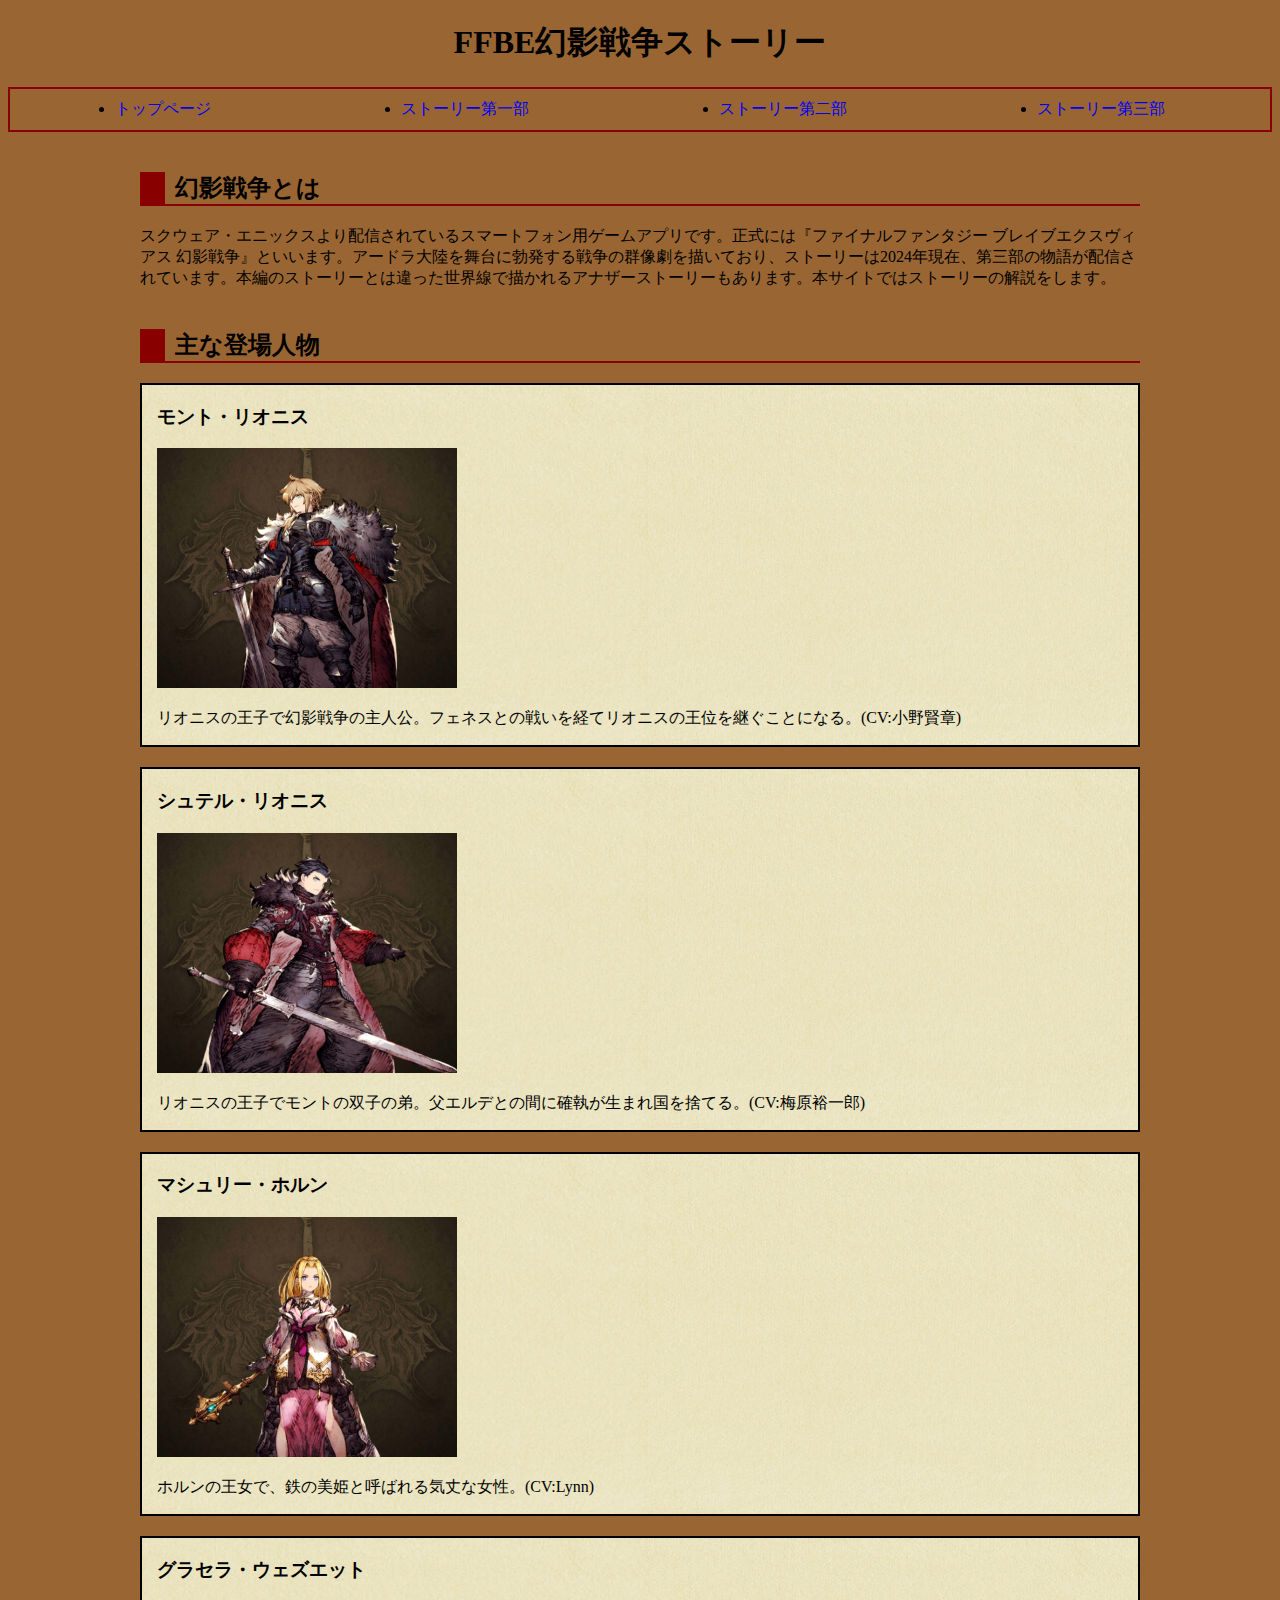
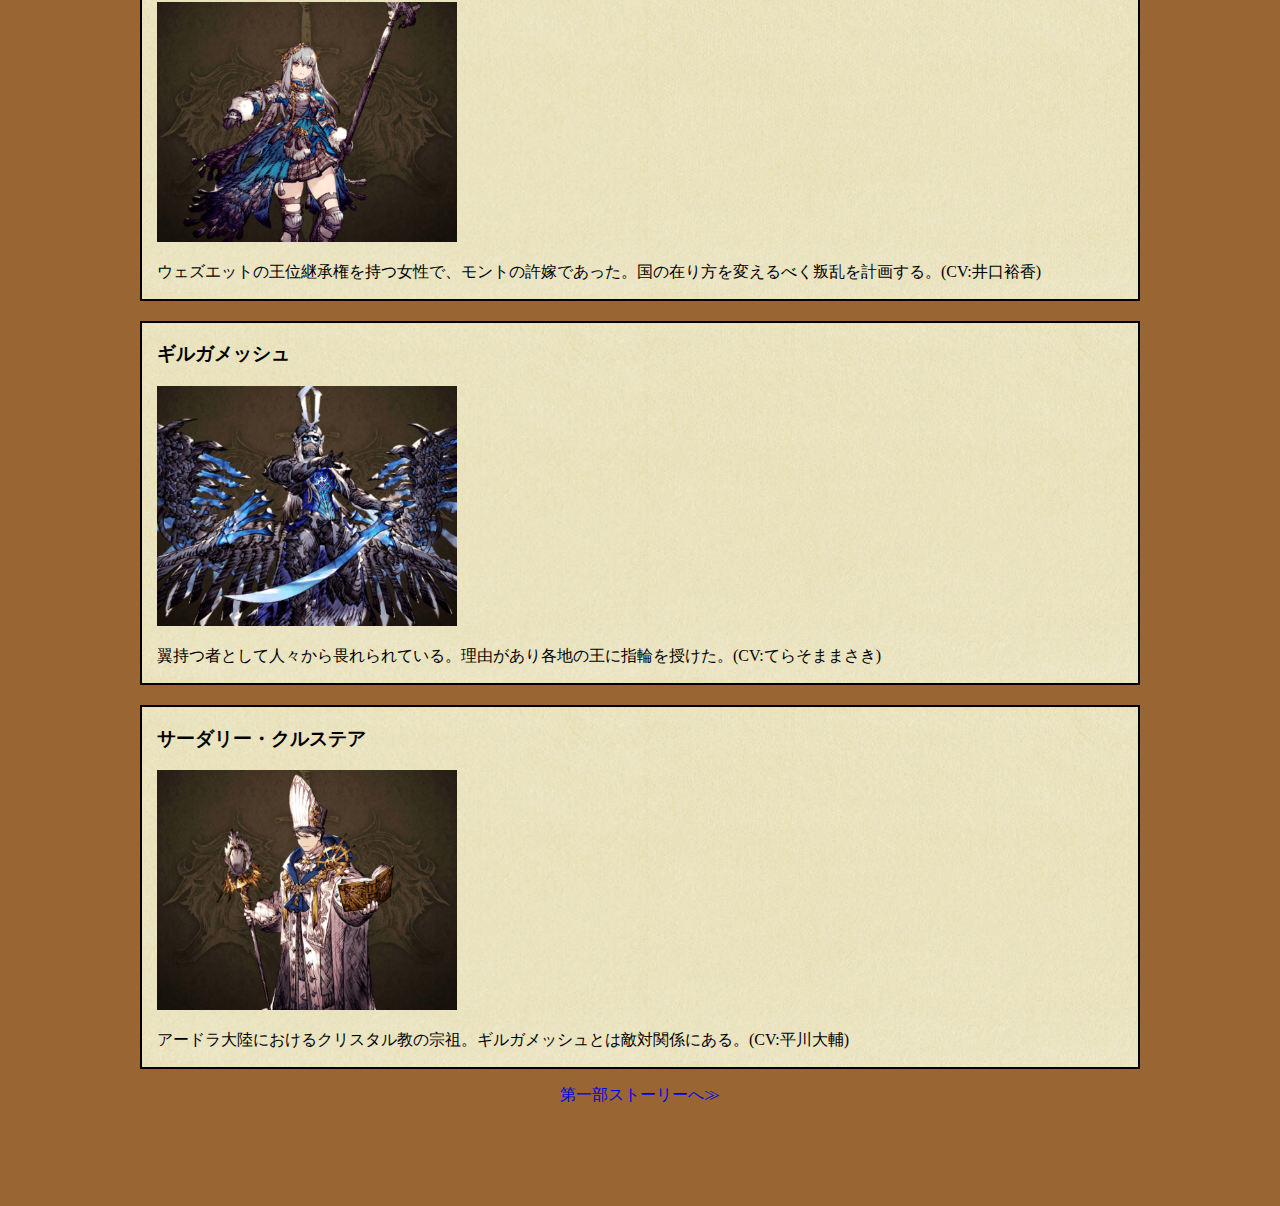
<file: index.html>
<!DOCTYPE html>
<html lang="ja">
<head> 
<meta charset="UTF-8">
<title>幻影戦争ストーリー</title>
<link rel="icon" href="images/icon.jpg" type="image/jpg">
<link rel="stylesheet" href="css/style.css">
</head>

<body>
<header>
<h1>FFBE幻影戦争ストーリー</h1>
<nav>
<ul>
 <li><a href="index.html">トップページ</a></li>
 <li><a href="story1.html">ストーリー第一部</a></li>
 <li><a href="story2.html">ストーリー第二部</a></li>
 <li><a href="story3.html">ストーリー第三部</a></li>
</ul>
</nav>
</header>
<main>
<h2>幻影戦争とは</h2>
<p>スクウェア・エニックスより配信されているスマートフォン用ゲームアプリです。正式には『ファイナルファンタジー ブレイブエクスヴィアス 幻影戦争』といいます。アードラ大陸を舞台に勃発する戦争の群像劇を描いており、ストーリーは2024年現在、第三部の物語が配信されています。本編のストーリーとは違った世界線で描かれるアナザーストーリーもあります。本サイトではストーリーの解説をします。</p>

<h2>主な登場人物</h2>
<div class="character">
<h3>モント・リオニス</h3>
<img src="images/mont.png" width="300" height="240" alt="モント">
<p>リオニスの王子で幻影戦争の主人公。フェネスとの戦いを経てリオニスの王位を継ぐことになる。(CV:小野賢章)</p>
</div>
<div class="character">
<h3>シュテル・リオニス</h3>
<img src="images/sterne.png" width="300" height="240" alt="シュテル">
<p>リオニスの王子でモントの双子の弟。父エルデとの間に確執が生まれ国を捨てる。(CV:梅原裕一郎)</p>
</div>
<div class="character">
<h3>マシュリー・ホルン</h3>
<img src="images/macherie.png" width="300" height="240" alt="マシュリー">
<p>ホルンの王女で、鉄の美姫と呼ばれる気丈な女性。(CV:Lynn)</p>
</div>
<div class="character">
<h3>グラセラ・ウェズエット</h3>
<img src="images/glaciela.png" width="300" height="240" alt="グラセラ">
<p>ウェズエットの王位継承権を持つ女性で、モントの許嫁であった。国の在り方を変えるべく叛乱を計画する。(CV:井口裕香)</p>
</div>
<div class="character">
<h3>ギルガメッシュ</h3>
<img src="images/gilgamesh.png" width="300" height="240" alt="ギルガメッシュ">
<p>翼持つ者として人々から畏れられている。理由があり各地の王に指輪を授けた。(CV:てらそままさき)</p>
</div>
<div class="character">
<h3>サーダリー・クルステア</h3>
<img src="images/sadali.png" width="300" height="240" alt="サーダリー">
<p>アードラ大陸におけるクリスタル教の宗祖。ギルガメッシュとは敵対関係にある。(CV:平川大輔)</p>
</div>
</main>
<footer>
<p><a href="story1.html">第一部ストーリーへ&Gt;</a></p>
</footer>

</body>
</html>
</file>
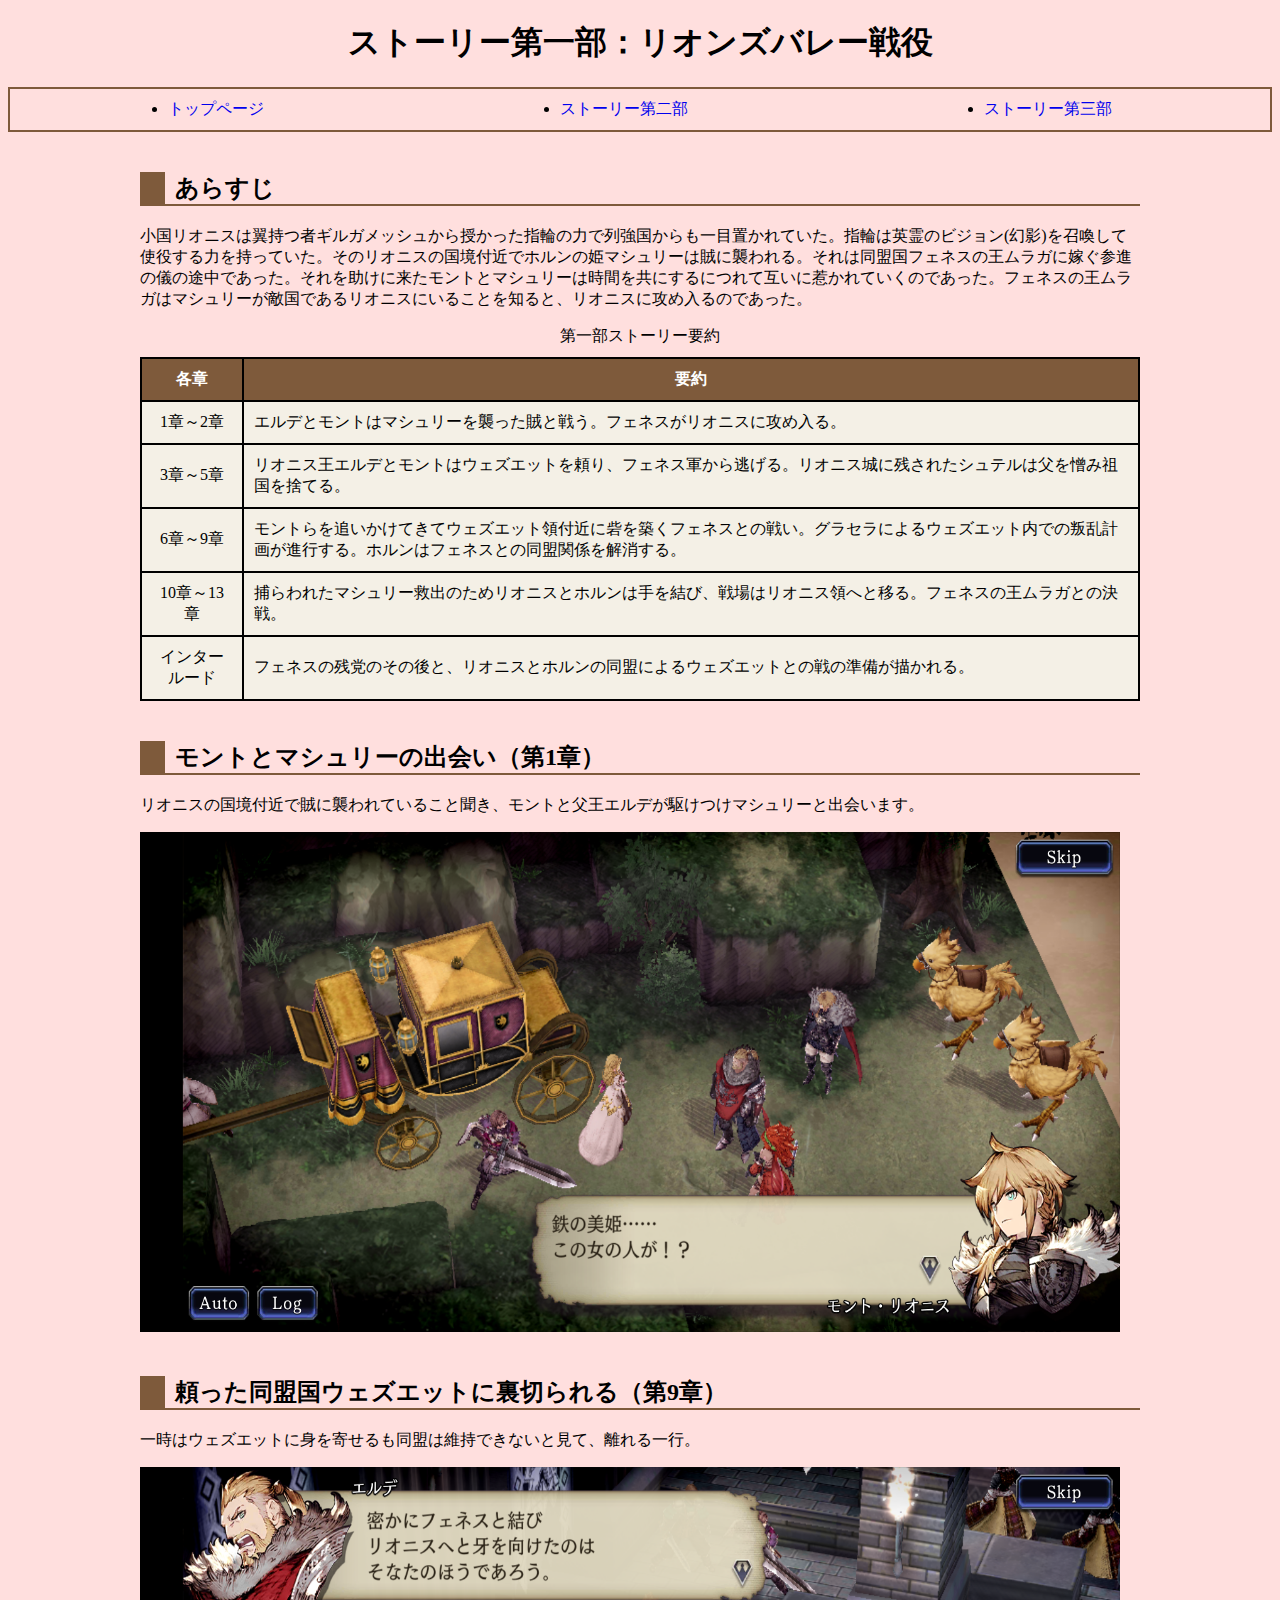
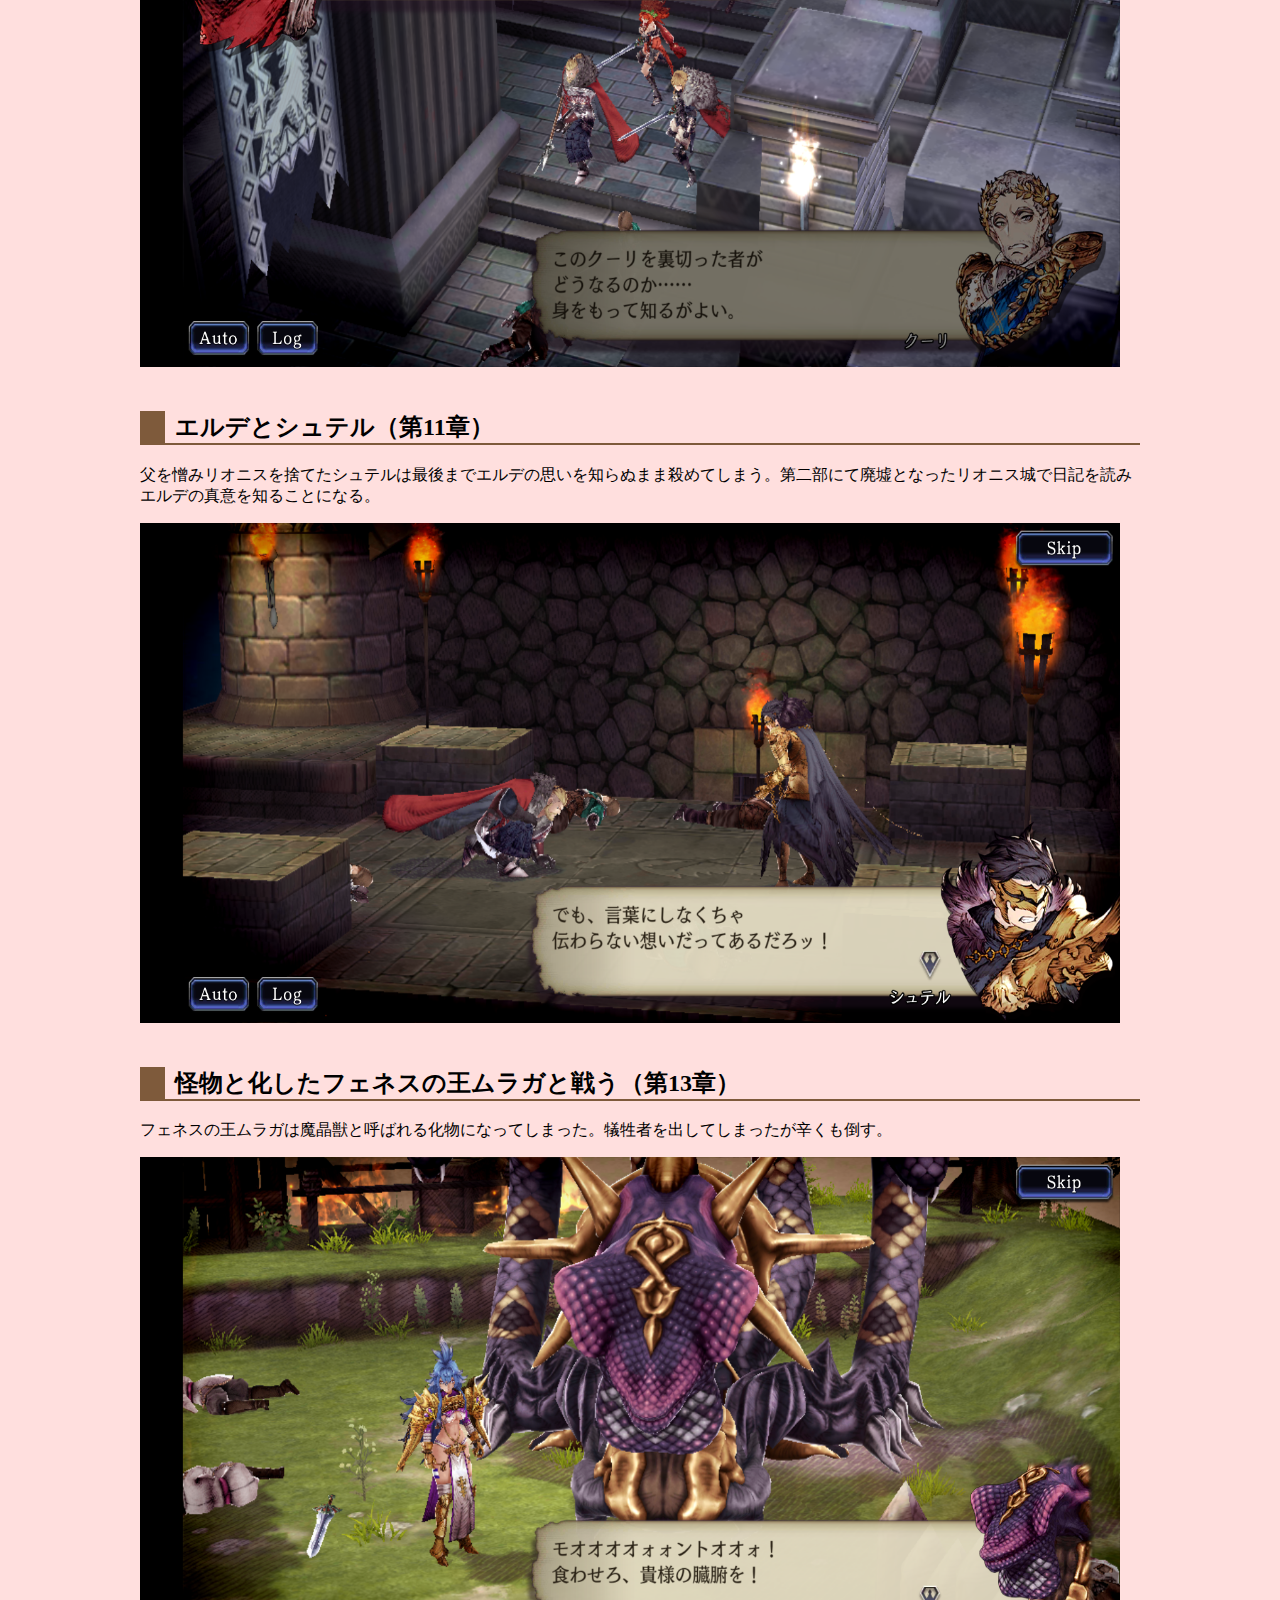
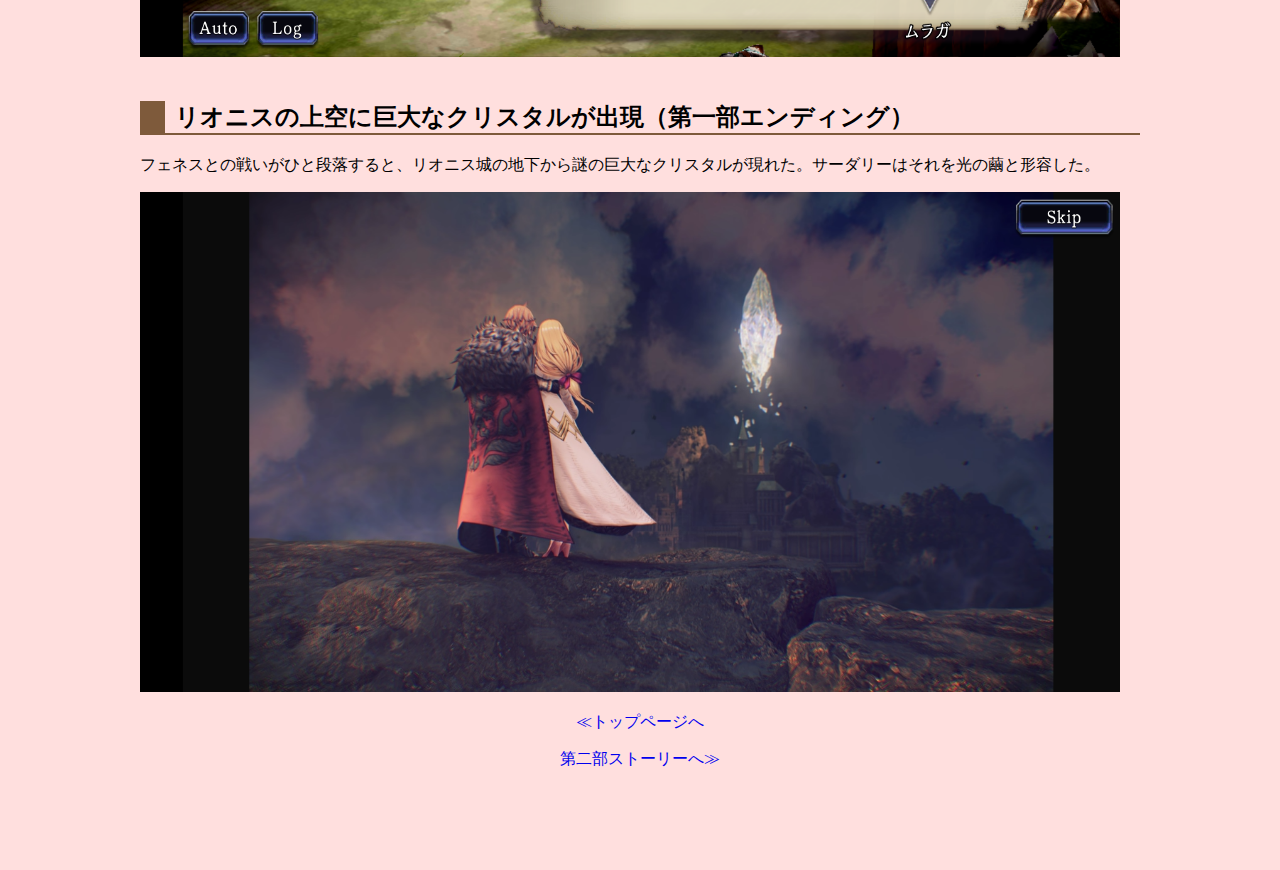
<file: story1.html>
<!DOCTYPE html>
<html lang="ja">
<head> 
<meta charset="UTF-8">
<title>ストーリー第一部</title>
<link rel="icon" href="images/icon.jpg" type="image/jpg">
<link rel="stylesheet" href="css/style1.css">
</head>

<body>
<header>
<h1>ストーリー第一部：リオンズバレー戦役</h1>
<nav>
<ul>
 <li><a href="index.html">トップページ</a></li>
 <li><a href="story2.html">ストーリー第二部</a></li>
 <li><a href="story3.html">ストーリー第三部</a></li>
</ul>
</nav>
</header>
<main>

<h2>あらすじ</h2>
<p>小国リオニスは翼持つ者ギルガメッシュから授かった指輪の力で列強国からも一目置かれていた。指輪は英霊のビジョン(幻影)を召喚して使役する力を持っていた。そのリオニスの国境付近でホルンの姫マシュリーは賊に襲われる。それは同盟国フェネスの王ムラガに嫁ぐ参進の儀の途中であった。それを助けに来たモントとマシュリーは時間を共にするにつれて互いに惹かれていくのであった。フェネスの王ムラガはマシュリーが敵国であるリオニスにいることを知ると、リオニスに攻め入るのであった。</p>

<table>
<caption>第一部ストーリー要約</caption>
 <tr>
  <th>各章</th>
  <th>要約</th>
 </tr>
 <tr>
  <td class="center">1章～2章</td>
  <td>エルデとモントはマシュリーを襲った賊と戦う。フェネスがリオニスに攻め入る。</td>
 </tr>
 <tr>
  <td class="center">3章～5章</td>
  <td>リオニス王エルデとモントはウェズエットを頼り、フェネス軍から逃げる。リオニス城に残されたシュテルは父を憎み祖国を捨てる。</td>
 </tr>
 <tr>
  <td class="center">6章～9章</td>
  <td>モントらを追いかけてきてウェズエット領付近に砦を築くフェネスとの戦い。グラセラによるウェズエット内での叛乱計画が進行する。ホルンはフェネスとの同盟関係を解消する。</td>
 </tr>
 <tr>
  <td class="center">10章～13章</td>
  <td>捕らわれたマシュリー救出のためリオニスとホルンは手を結び、戦場はリオニス領へと移る。フェネスの王ムラガとの決戦。</td>
 </tr>
 <tr>
  <td class="center">インタールード</td>
  <td>フェネスの残党のその後と、リオニスとホルンの同盟によるウェズエットとの戦の準備が描かれる。</td>
 </tr>
</table>

<h2>モントとマシュリーの出会い（第1章）</h2>
<p>リオニスの国境付近で賊に襲われていること聞き、モントと父王エルデが駆けつけマシュリーと出会います。</p>
<img src="images/part1_opening.png" width="980" height="500" alt="モントとマシュリー">

<h2>頼った同盟国ウェズエットに裏切られる（第9章）</h2>
<p>一時はウェズエットに身を寄せるも同盟は維持できないと見て、離れる一行。</p>
<img src="images/part1_khury.png" width="980" height="500" alt="クーリとエルデ">

<h2>エルデとシュテル（第11章）</h2>
<p>父を憎みリオニスを捨てたシュテルは最後までエルデの思いを知らぬまま殺めてしまう。第二部にて廃墟となったリオニス城で日記を読みエルデの真意を知ることになる。</p>
<img src="images/part1_sterne2.png" width="980" height="500" alt="エルデとシュテル">

<h2>怪物と化したフェネスの王ムラガと戦う（第13章）</h2>
<p>フェネスの王ムラガは魔晶獣と呼ばれる化物になってしまった。犠牲者を出してしまったが辛くも倒す。</p>
<img src="images/part1_muraga.png" width="980" height="500" alt="魔晶獣ムラガ">

<h2>リオニスの上空に巨大なクリスタルが出現（第一部エンディング）</h2>
<p>フェネスとの戦いがひと段落すると、リオニス城の地下から謎の巨大なクリスタルが現れた。サーダリーはそれを光の繭と形容した。</p>
<img src="images/part1_ending.png" width="980" height="500" alt="現れるクリスタル">

</main>

<footer>
    <p><a href="index.html">&Lt;トップページへ</a></p>
    <p class="margin"><a href="story2.html">第二部ストーリーへ&Gt;</a></p>
</footer>


</body>
</html>
</file>
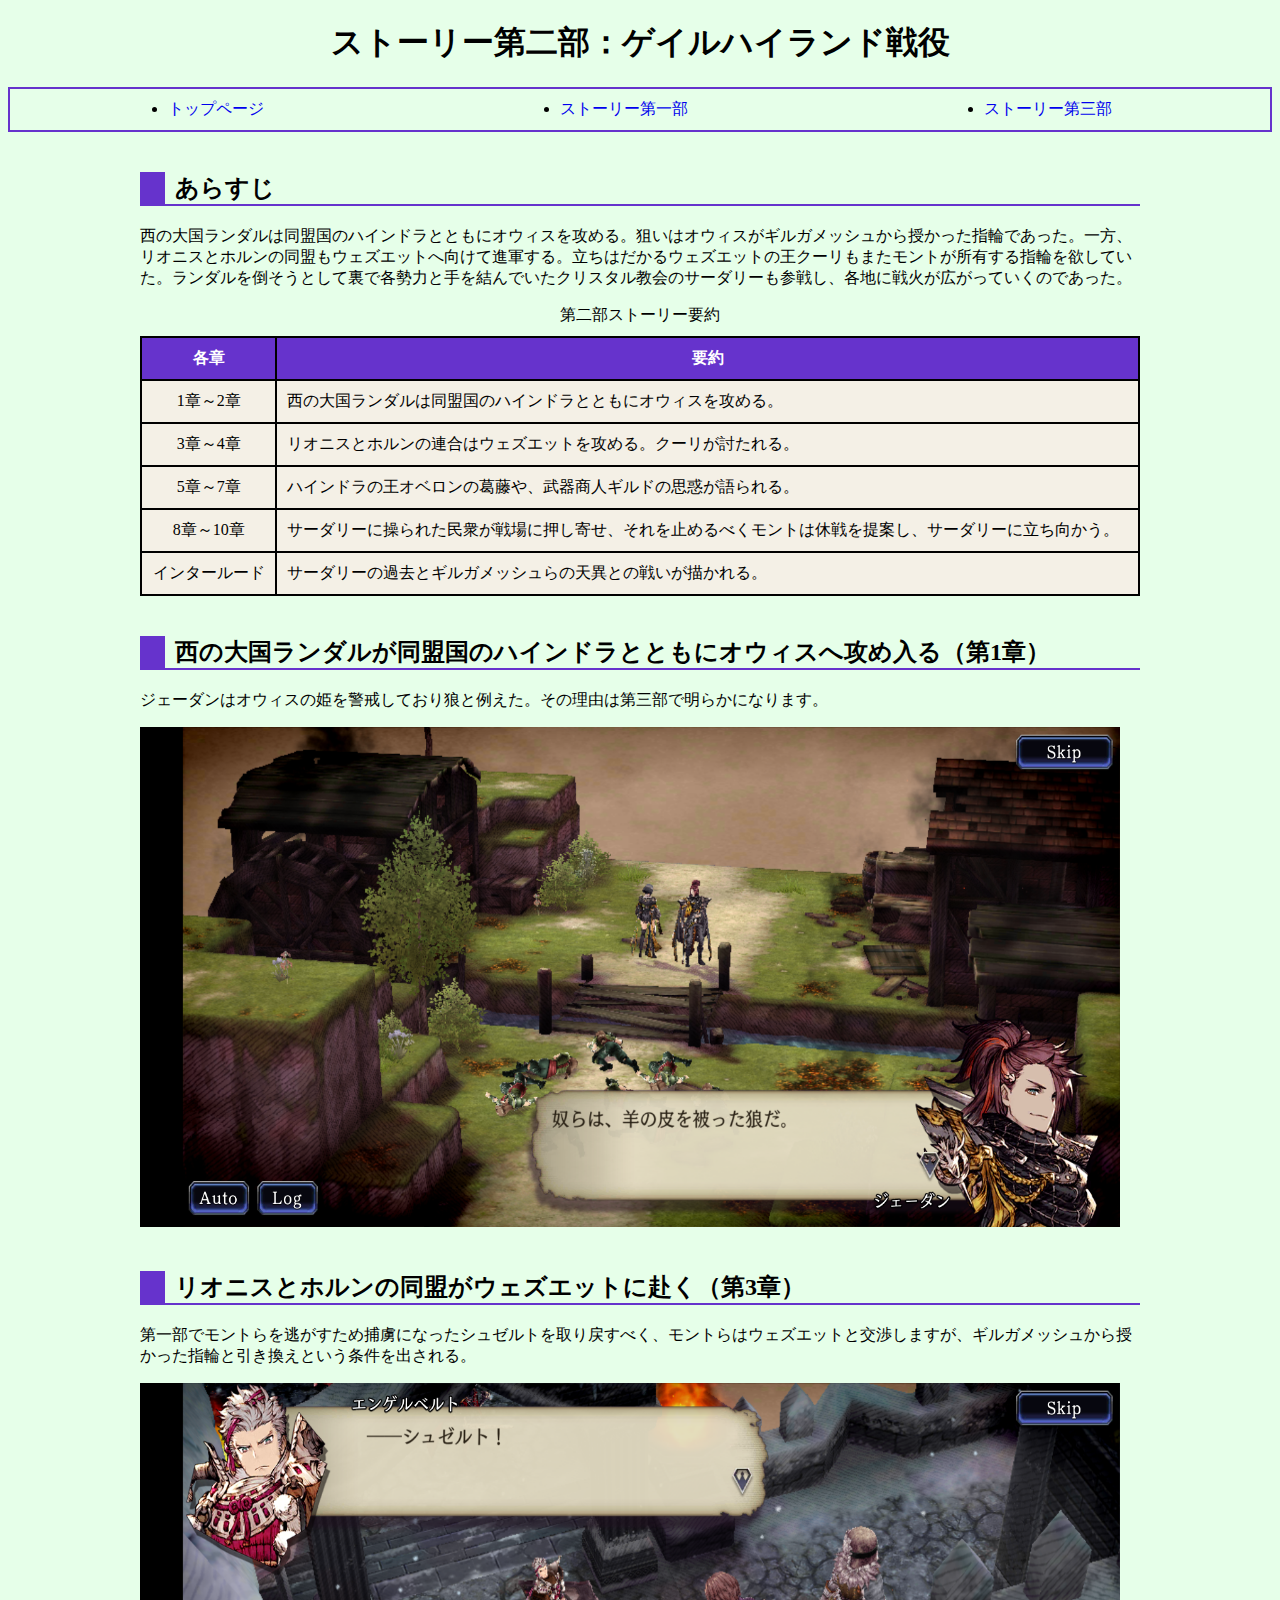
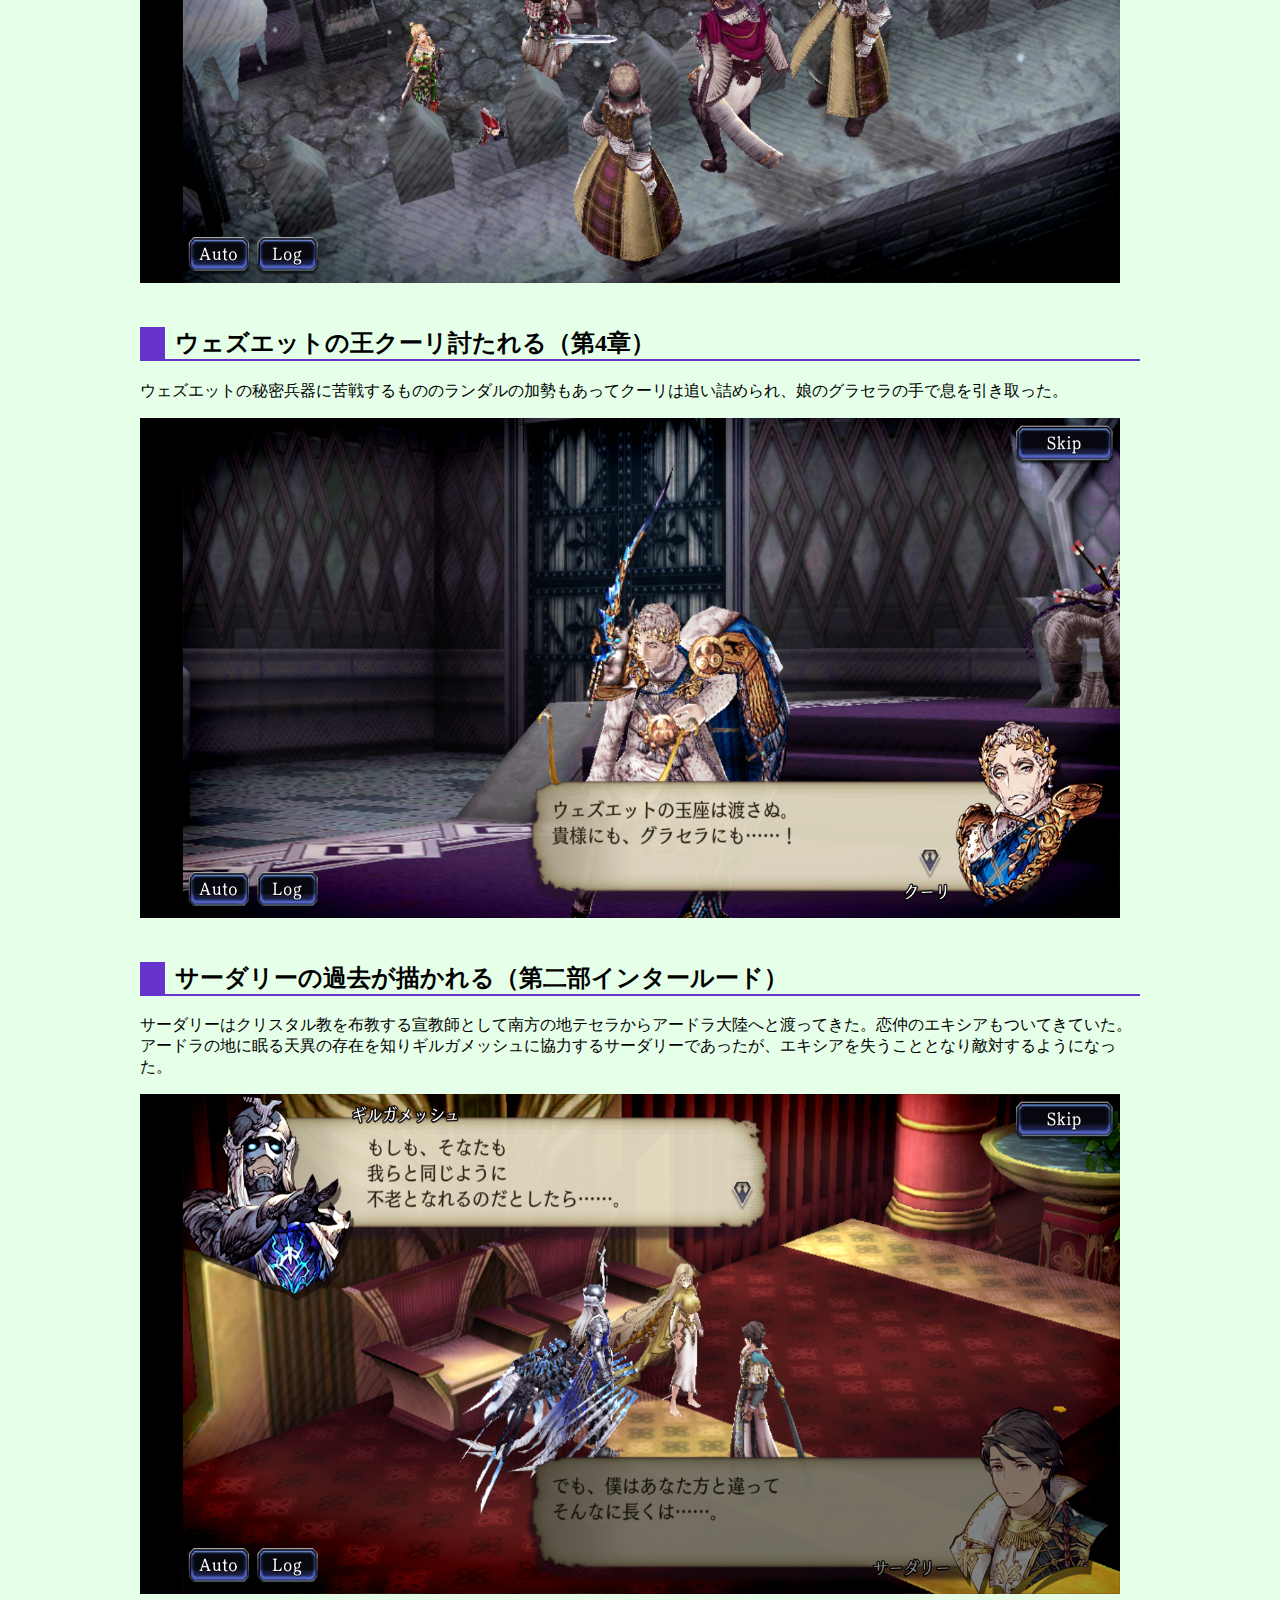
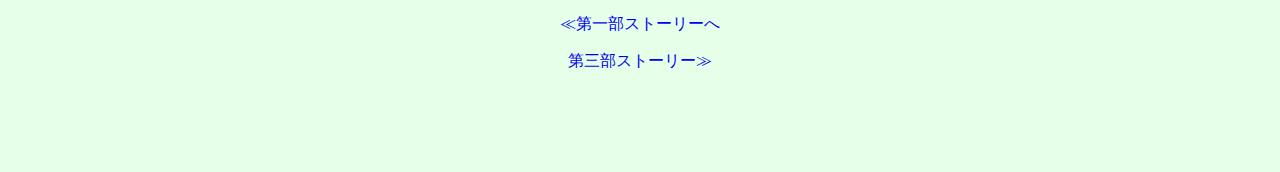
<file: story2.html>
<!DOCTYPE html>
<html lang="ja">
<head> 
<meta charset="UTF-8">
<title>ストーリー第二部</title>
<link rel="icon" href="images/icon.jpg" type="image/jpg">
<link rel="stylesheet" href="css/style2.css">
</head>

<body>
<header>
<h1>ストーリー第二部：ゲイルハイランド戦役</h1>
<nav>
<ul>
 <li><a href="index.html">トップページ</a></li>
 <li><a href="story1.html">ストーリー第一部</a></li>
 <li><a href="story3.html">ストーリー第三部</a></li>
</ul>
</nav>
</header>
<main>

<h2>あらすじ</h2>
<p>西の大国ランダルは同盟国のハインドラとともにオウィスを攻める。狙いはオウィスがギルガメッシュから授かった指輪であった。一方、リオニスとホルンの同盟もウェズエットへ向けて進軍する。立ちはだかるウェズエットの王クーリもまたモントが所有する指輪を欲していた。ランダルを倒そうとして裏で各勢力と手を結んでいたクリスタル教会のサーダリーも参戦し、各地に戦火が広がっていくのであった。</p>

<table>
<caption>第二部ストーリー要約</caption>
 <tr>
  <th>各章</th>
  <th>要約</th>
 </tr>
 <tr>
  <td class="center">1章～2章</td>
  <td>西の大国ランダルは同盟国のハインドラとともにオウィスを攻める。</td>
 </tr>
 <tr>
  <td class="center">3章～4章</td>
  <td>リオニスとホルンの連合はウェズエットを攻める。クーリが討たれる。</td>
 </tr>
 <tr>
  <td class="center">5章～7章</td>
  <td>ハインドラの王オベロンの葛藤や、武器商人ギルドの思惑が語られる。</td>
 </tr>
 <tr>
  <td class="center">8章～10章</td>
  <td>サーダリーに操られた民衆が戦場に押し寄せ、それを止めるべくモントは休戦を提案し、サーダリーに立ち向かう。</td>
 </tr>
 <tr>
  <td class="center">インタールード</td>
  <td>サーダリーの過去とギルガメッシュらの天異との戦いが描かれる。</td>
 </tr>
</table>

<h2>西の大国ランダルが同盟国のハインドラとともにオウィスへ攻め入る（第1章）</h2>
<p>ジェーダンはオウィスの姫を警戒しており狼と例えた。その理由は第三部で明らかになります。</p>
<img src="images/part2_jayden.png" width="980" height="500" alt="ジェーダン">

<h2>リオニスとホルンの同盟がウェズエットに赴く（第3章）</h2>
<p>第一部でモントらを逃がすため捕虜になったシュゼルトを取り戻すべく、モントらはウェズエットと交渉しますが、ギルガメッシュから授かった指輪と引き換えという条件を出される。</p>
<img src="images/part2_schuzelt.png" width="980" height="500" alt="人質になったシュゼルト">
<h2>ウェズエットの王クーリ討たれる（第4章）</h2>
<p>ウェズエットの秘密兵器に苦戦するもののランダルの加勢もあってクーリは追い詰められ、娘のグラセラの手で息を引き取った。</p>
<img src="images/part2_khury.png" width="980" height="500" alt="クーリ、散る">
<h2>サーダリーの過去が描かれる（第二部インタールード）</h2>
<p>サーダリーはクリスタル教を布教する宣教師として南方の地テセラからアードラ大陸へと渡ってきた。恋仲のエキシアもついてきていた。アードラの地に眠る天異の存在を知りギルガメッシュに協力するサーダリーであったが、エキシアを失うこととなり敵対するようになった。</p>
<img src="images/part2_gilgamesh.png" width="980" height="500" alt="サーダリーとエキシア">
</main>
<footer>
 <p><a href="story1.html">&Lt;第一部ストーリーへ</a></p>
 <p class="margin"><a href="story3.html">第三部ストーリー&Gt;</a></p>
</footer>

</body>
</html>
</file>
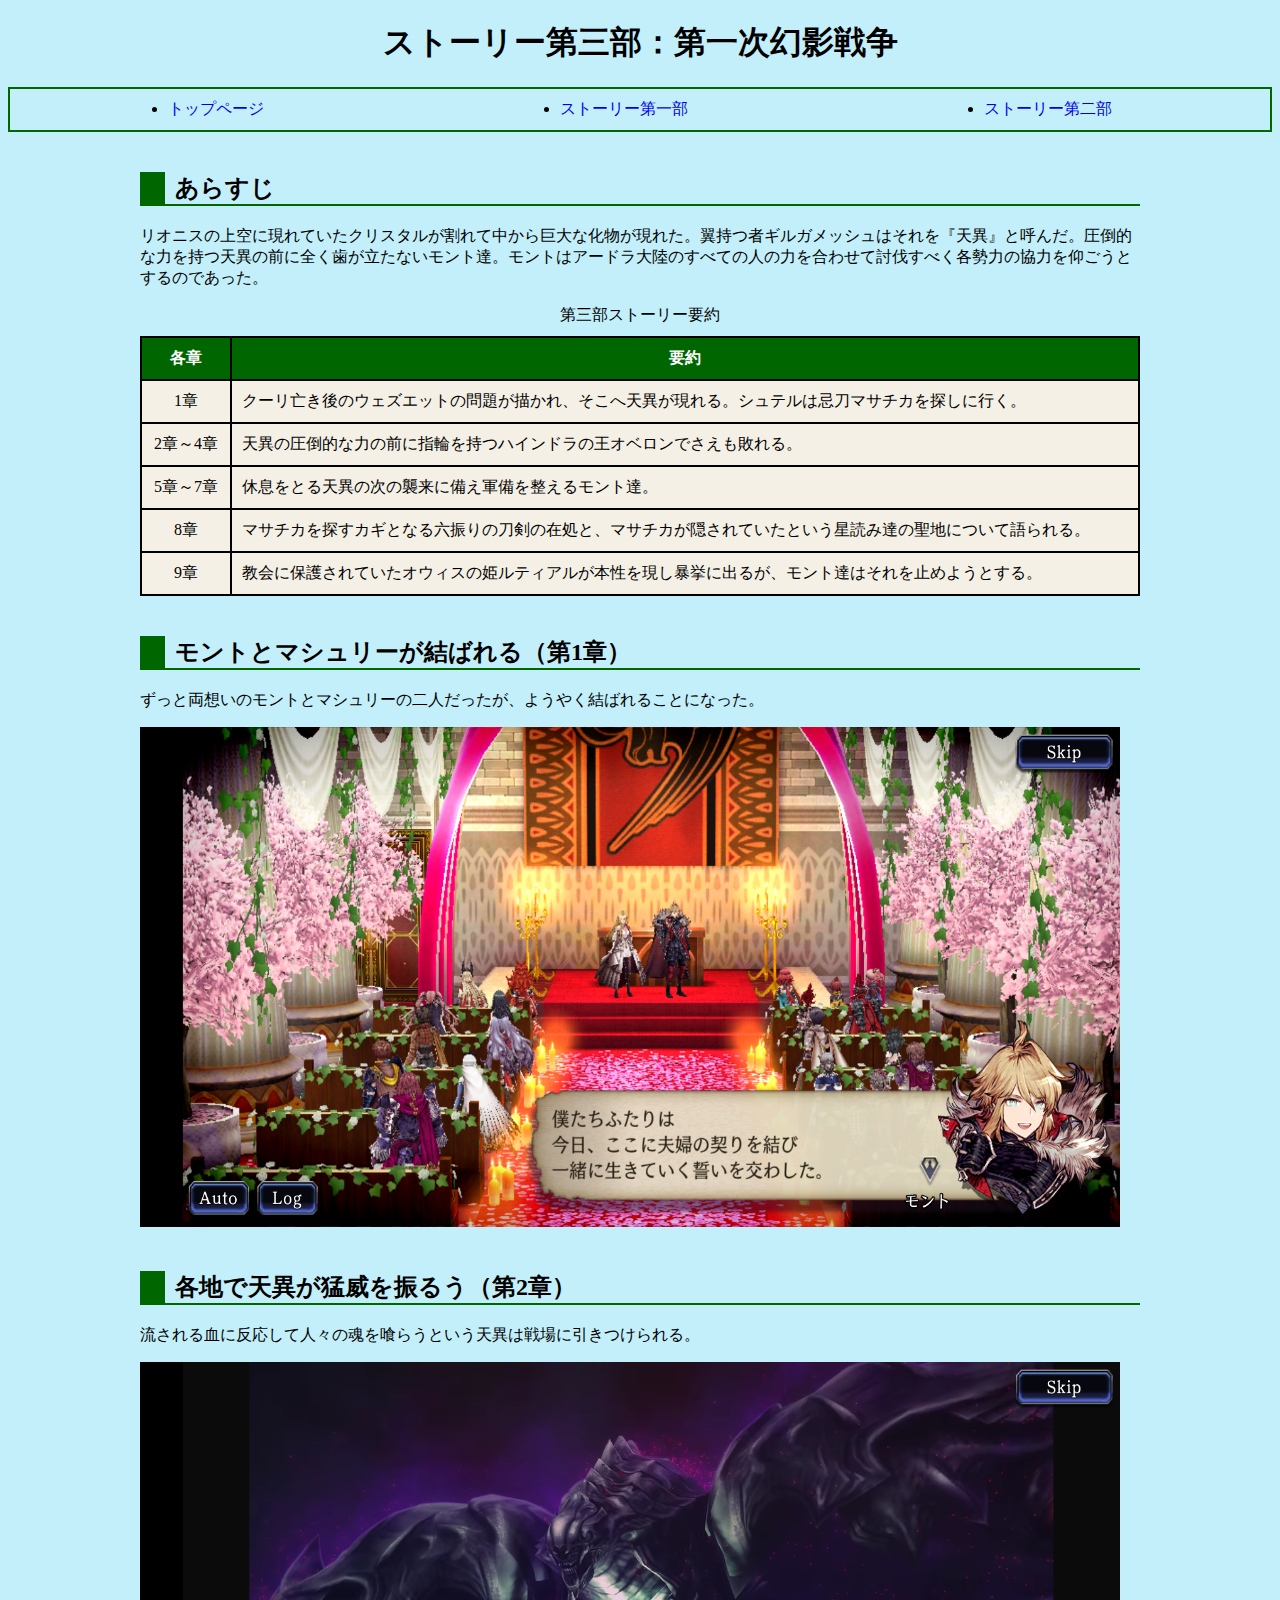
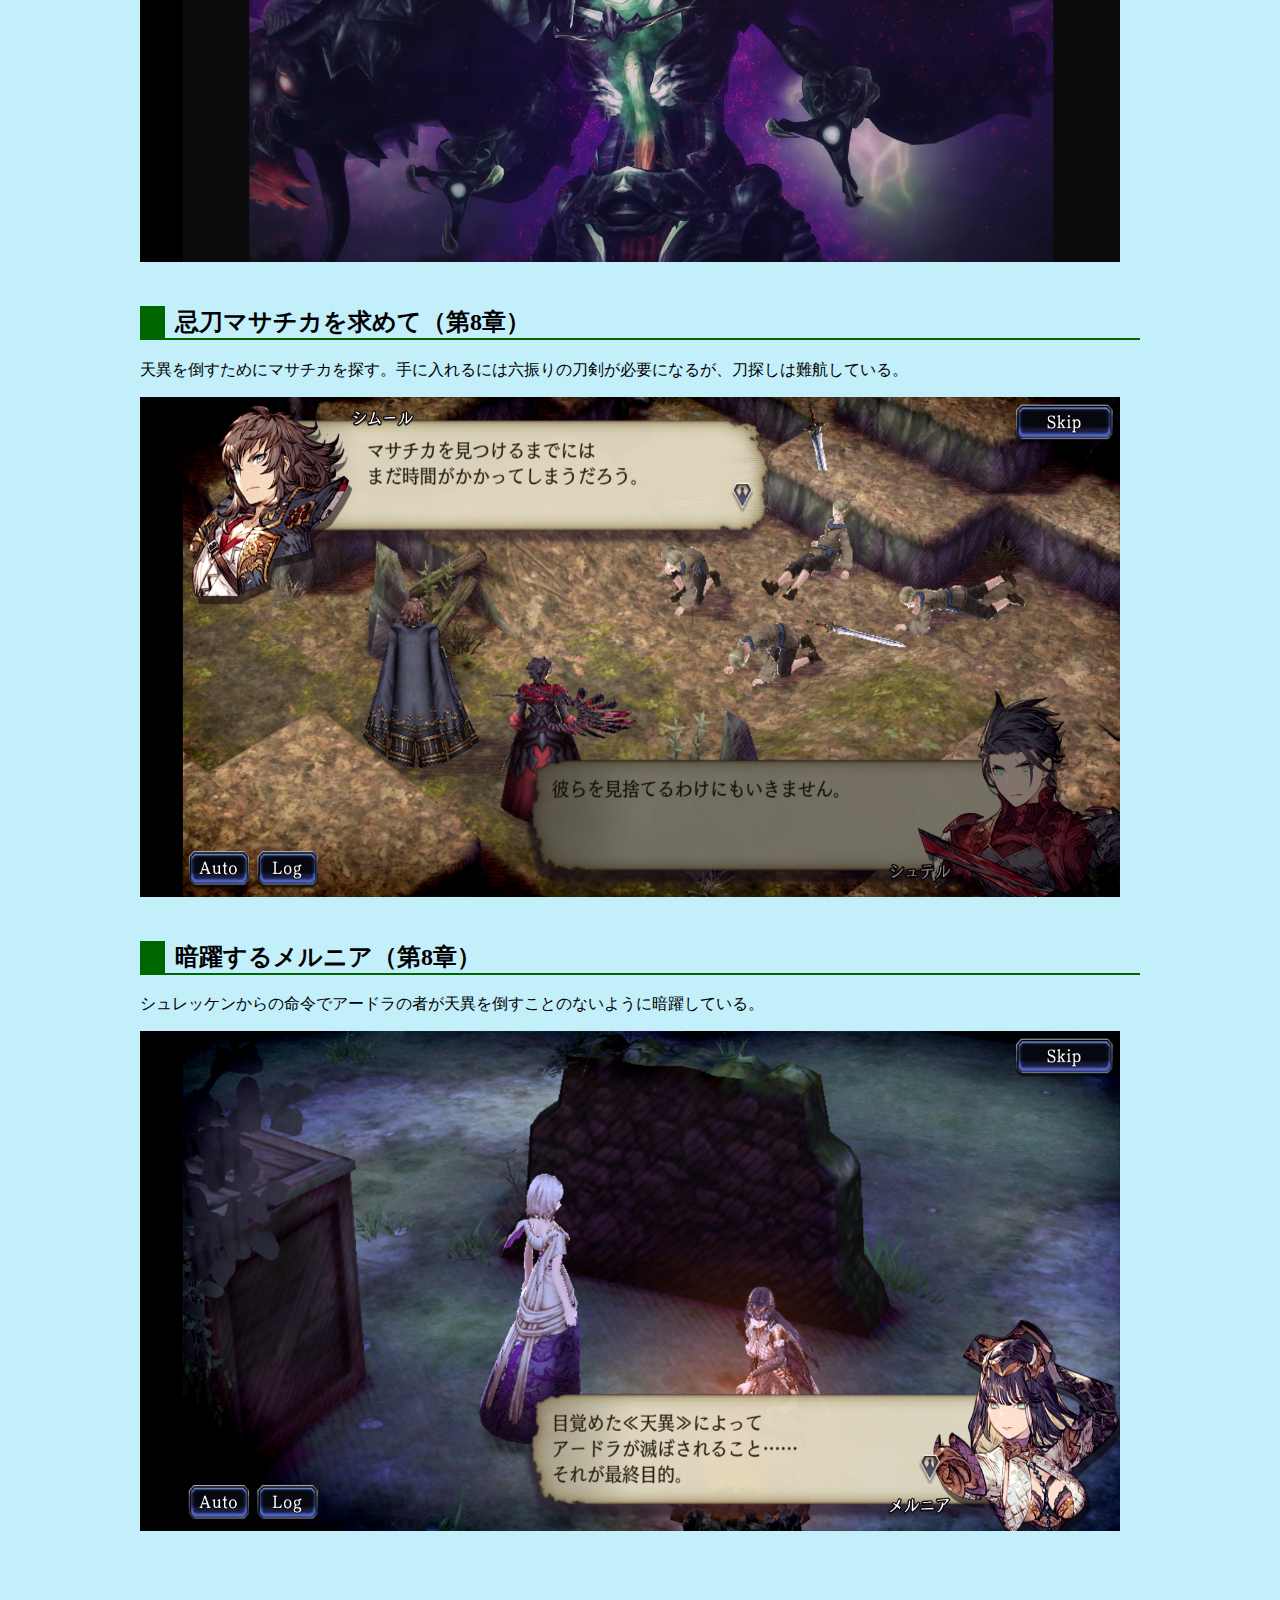
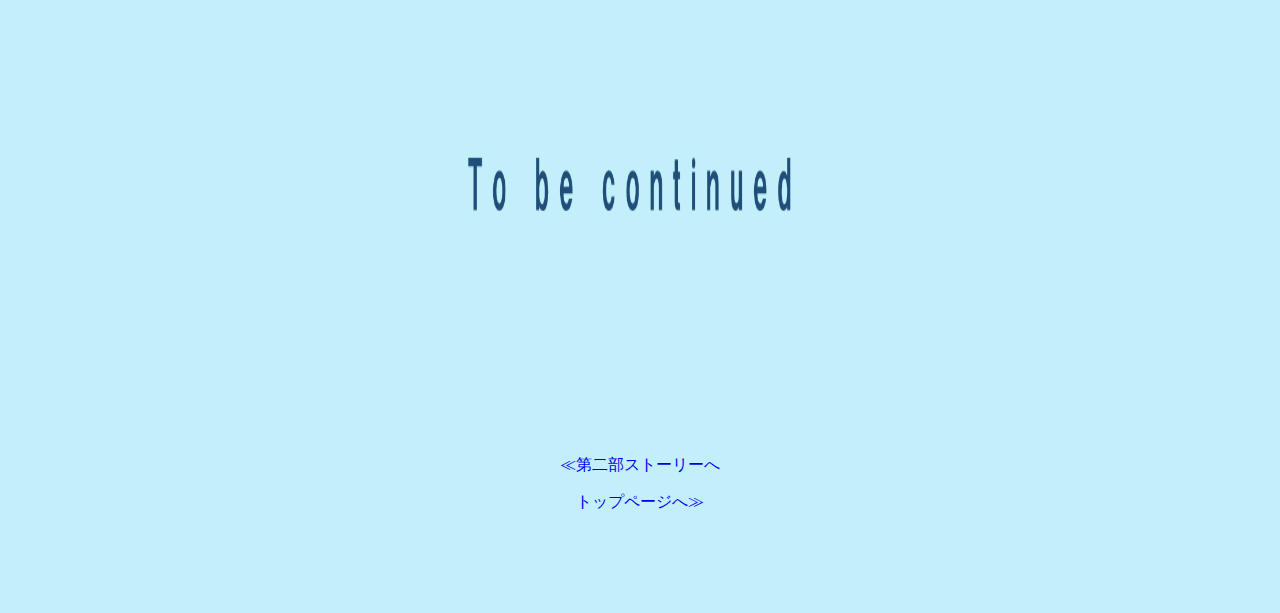
<file: story3.html>
<!DOCTYPE html>
<html lang="ja">
<head> 
<meta charset="UTF-8">
<title>ストーリー第三部/アナザーストーリー</title>
<link rel="icon" href="images/icon.jpg" type="image/jpg">
<link rel="stylesheet" href="css/style3.css">
</head>

<body>
<header>
<h1>ストーリー第三部：第一次幻影戦争</h1>
<nav>
<ul>
 <li><a href="index.html">トップページ</a></li>
 <li><a href="story1.html">ストーリー第一部</a></li>
 <li><a href="story2.html">ストーリー第二部</a></li>
</ul>
</nav>
</header>
<main>
<h2>あらすじ</h2>
<p>リオニスの上空に現れていたクリスタルが割れて中から巨大な化物が現れた。翼持つ者ギルガメッシュはそれを『天異』と呼んだ。圧倒的な力を持つ天異の前に全く歯が立たないモント達。モントはアードラ大陸のすべての人の力を合わせて討伐すべく各勢力の協力を仰ごうとするのであった。</p>

<table>
<caption>第三部ストーリー要約</caption>
 <tr>
  <th>各章</th>
  <th>要約</th>
 </tr>
 <tr>
  <td class="center">1章</td>
  <td>クーリ亡き後のウェズエットの問題が描かれ、そこへ天異が現れる。シュテルは忌刀マサチカを探しに行く。</td>
 </tr>
 <tr>
  <td class="center">2章～4章</td>
  <td>天異の圧倒的な力の前に指輪を持つハインドラの王オベロンでさえも敗れる。</td>
 </tr>
 <tr>
  <td class="center">5章～7章</td>
  <td>休息をとる天異の次の襲来に備え軍備を整えるモント達。</td>
 </tr>
 <tr>
  <td class="center">8章</td>
  <td>マサチカを探すカギとなる六振りの刀剣の在処と、マサチカが隠されていたという星読み達の聖地について語られる。</td>
 </tr>
 <tr>
  <td class="center">9章</td>
  <td>教会に保護されていたオウィスの姫ルティアルが本性を現し暴挙に出るが、モント達はそれを止めようとする。</td>
 </tr>
</table>



<h2>モントとマシュリーが結ばれる（第1章）</h2>
<p>ずっと両想いのモントとマシュリーの二人だったが、ようやく結ばれることになった。</p>
<img src="images/part3_opening.png" width="980" height="500" alt="モントの結婚式">
<h2>各地で天異が猛威を振るう（第2章）</h2>
<p>流される血に反応して人々の魂を喰らうという天異は戦場に引きつけられる。</p>
<img src="images/part3_disaster.png" width="980" height="500" alt="天異">
<h2>忌刀マサチカを求めて（第8章）</h2>
<p>天異を倒すためにマサチカを探す。手に入れるには六振りの刀剣が必要になるが、刀探しは難航している。</p>
<img src="images/part3_stern.png" width="980" height="500" alt="シュテルとシムール">
<h2>暗躍するメルニア（第8章）</h2>
<p>シュレッケンからの命令でアードラの者が天異を倒すことのないように暗躍している。</p>
<img src="images/part3_schrecken.png" width="980" height="500" alt="メルニアが物語る">

<img src="images/continue.png" width="980" height="500" alt="continued">


</main>
<footer>
 <p><a href="story2.html">&Lt;第二部ストーリーへ</a></p>
 <p class="margin"><a href="index.html">トップページへ&Gt;</a></p>
</footer>

</body>
</html>
</file>
<file: css/style.css>
h1 {
	text-align: center;
}

a {
	text-decoration: none;
}

a:hover {
	color: #000000;
	text-decoration: underline;
}

body {
	background: #996633;
}

nav {
    background: #996633;
    border: 2px solid #880000;
}

nav ul {
    display: flex;
    justify-content: space-around;
    margin: 0;
    padding: 10px;

}

main {
	margin: 0px auto;
	max-width: 1000px;
}

h2 {
	margin-top: 40px;
	border-left: 25px solid #880000;
	border-bottom: 2px solid #880000;
	padding-left: 10px;
}

table {
	width: 1000px;
	border-collapse: collapse;
}
caption {
	margin-top: 20px;
	margin-bottom: 10px;
	color: #ffffff;
}

th,td {
	border: 2px solid #000000;
	padding: 10px;
}

th {
	background: #880000;
	color: #ffffff;
}
td {
	background: #f4f0e6;
}

.center {
	text-align: center;
}

.map {
	text-align: center;
}


.character {
	border: 2px solid #000000;
	padding-left: 15px;
	margin-top: 20px;
	background-image: url(../images/back1.jpg);
}


footer p {
	text-align: center;
	margin-bottom: 100px;
}
</file>
<file: css/style1.css>
h1 {
	text-align: center;
}

a {
	text-decoration: none;
}

a:hover {
	color: #000000;
	text-decoration: underline;
}

body {
	background: #ffdfde;
}

nav {
    background: #ffdfde;
    border: 2px solid #7e5a3b;
}

nav ul {
    display: flex;
    justify-content: space-around;
    margin: 0;
    padding: 10px;

}

main {
	margin: 0px auto;
	max-width: 1000px;
}

h2 {
	margin-top: 40px;
	border-left: 25px solid #7e5a3b;
	border-bottom: 2px solid #7e5a3b;
	padding-left: 10px;
}

table {
	width: 1000px;
	border-collapse: collapse;
}
caption {
	margin-bottom: 10px;
}

th,td {
	border: 2px solid #000000;
	padding: 10px;
}

th {
	background: #7e5a3b;
	color: #ffffff;
}
td {
	background: #f4f0e6;
}

.center {
	text-align: center;
}

footer p {
	text-align: center;
}

.margin {
	margin-bottom: 100px;
}
</file>
<file: css/style2.css>
h1 {
	text-align: center;
}

a {
	text-decoration: none;
}


a:hover {
	color: #000000;
	text-decoration: underline;
}

body {
	background: #e6ffe9;
}

nav {
    background: #e6ffe9;
    border: 2px solid #6633cc;
}

nav ul {
    display: flex;
    justify-content: space-around;
    margin: 0;
    padding: 10px;

}


main {
	margin: 0px auto;
	max-width: 1000px;
}

h2 {
	margin-top: 40px;
	border-left: 25px solid #6633cc;
	border-bottom: 2px solid #6633cc;
	padding-left: 10px;
}

table {
	width: 1000px;
	border-collapse: collapse;
}
caption {
	margin-bottom: 10px;
}

th,td {
	border: 2px solid #000000;
	padding: 10px;
}

th {
	background: #6633cc;
	color: #ffffff;
}
td {
	background: #f4f0e6;
}
.center {
	text-align: center;
}


footer p {
	text-align: center;
}

.margin {
	margin-bottom: 100px;
}
</file>
<file: css/style3.css>
h1 {
	text-align: center;
}

a {
	text-decoration: none;
}

a:hover {
	color: #000000;
	text-decoration: underline;
}

body {
	background-image: url(../images/back5.jpg);
}

nav {
    background-image: url(../images/back5.jpg);
    border: 2px solid #006600;
}

nav ul {
    display: flex;
    justify-content: space-around;
    margin: 0;
    padding: 10px;

}


main {
	margin: 0px auto;
	max-width: 1000px;
}

h2 {
	margin-top: 40px;
	border-left: 25px solid #006600;
	border-bottom: 2px solid #006600;
	padding-left: 10px;
}



table {
	width: 1000px;
	border-collapse: collapse;
}
caption {
	margin-bottom: 10px;
}

th,td {
	border: 2px solid #000000;
	padding: 10px;
}

th {
	background: #006600;
	color: #ffffff;
}
td {
	background: #f4f0e6;
}
.center {
	text-align: center;
}

footer p {
	text-align: center;
}

.margin {
	margin-bottom: 100px;
}
</file>
